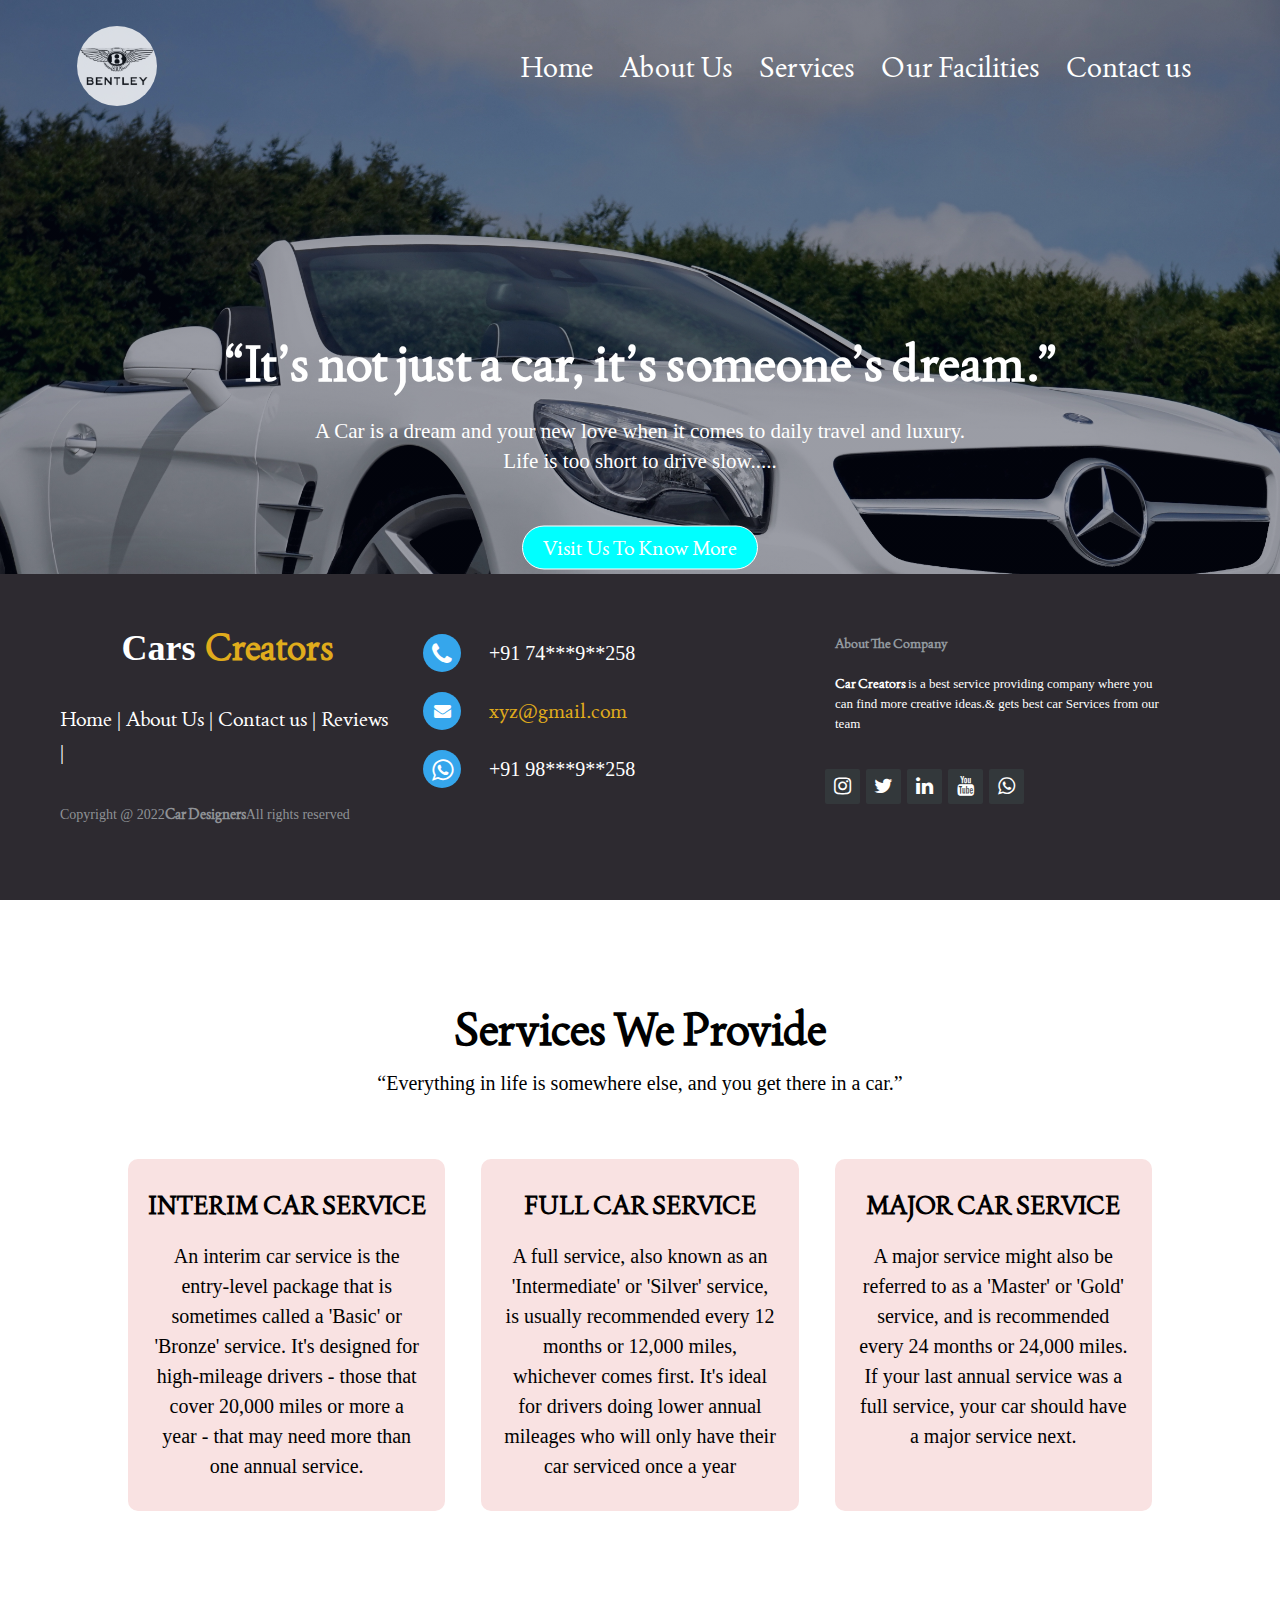
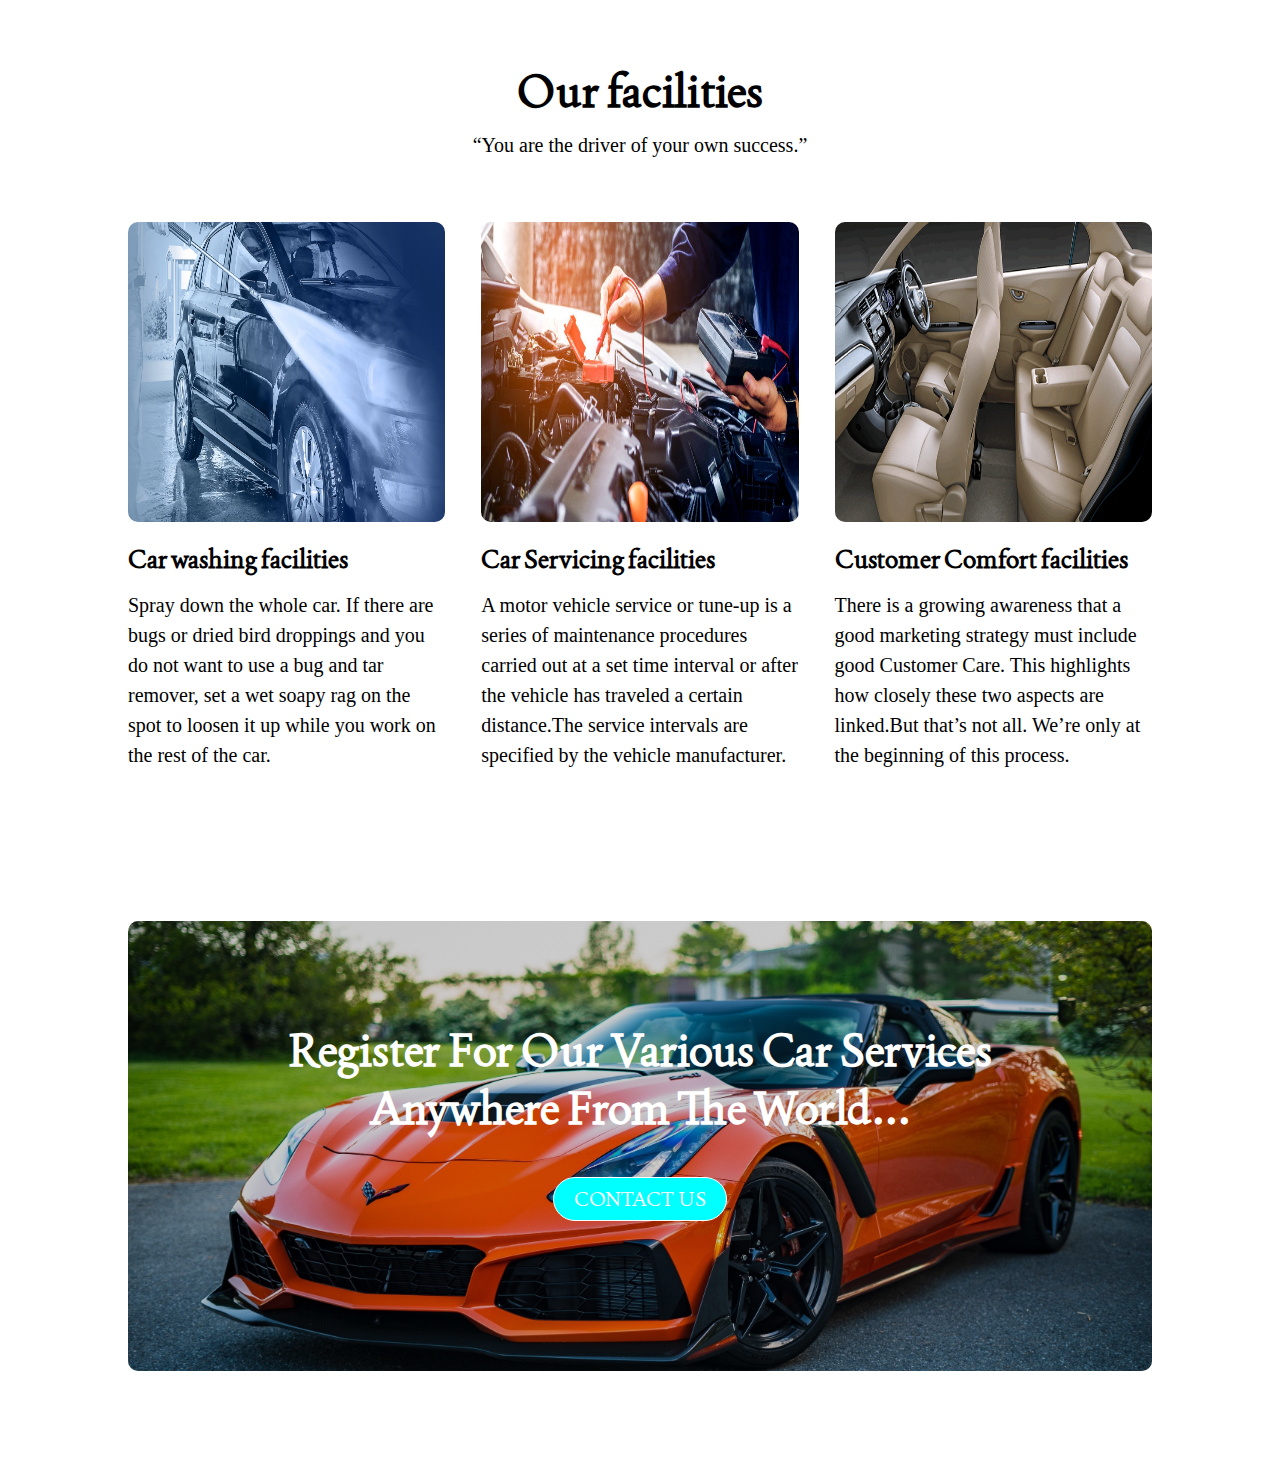
<file: index.html>
<!DOCTYPE html>
<html lang="en">
  <head>
    <meta charset="UTF-8" />
    <meta http-equiv="X-UA-Compatible" content="IE=edge" />
    <meta name="viewport" content="width=device-width, initial-scale=1.0" />
    <link rel="stylesheet" href="style.css" />
    <link rel="preconnect" href="https://fonts.googleapis.com" />
    <link rel="preconnect" href="https://fonts.gstatic.com" crossorigin />
    <link
      href="https://fonts.googleapis.com/css2?family=Freehand&family=Handlee&family=Joan&family=Montserrat:wght@100;300;400;900&family=Poppins:wght@200;300;400;500;600;700;800&family=Sacramento&family=Sansita+Swashed:wght@300&family=Ubuntu:wght@400;500&display=swap"
      rel="stylesheet"
    />
    <link
      rel="stylesheet"
      href="https://stackpath.bootstrapcdn.com/font-awesome/4.7.0/css/font-awesome.min.css"
    />
    <title>Cars Website</title>
  </head>

  <body>
    <section class="header">
      <nav>
        <a href="index.html"><img src="./images/log.jpg " alt="" /></a>
        <div class="nav-links" id="navlinks">
          <i class="fa fa-times" onclick="hideMenu()"></i>
          <ul>
            <li><a href="index.html">Home</a></li>
            <li><a href="about.html" target="blank">About Us</a></li>
            <li><a href="#services">Services</a></li>
            <li><a href="#facility" target="blank">Our Facilities</a></li>
            <li><a href="contact-us.html" target="blank">Contact us</a></li>
          </ul>
        </div>
        <i class="fa fa-bars" onclick="showMenu()"></i>
      </nav>
      <div class="textbox">
        <h1>“It’s not just a car, it’s someone’s dream.”</h1>
        <p class="para1">
          A Car is a dream and your new love when it comes to daily travel and
          luxury. <br />Life is too short to drive slow.....
        </p>
        <a class="btn" href="http://">Visit Us To Know More</a>
      </div>
    </section>
    <!-------------------- services------------ -->
    <section class="services" id="services">
      <h1>Services We Provide</h1>
      <p>“Everything in life is somewhere else, and you get there in a car.”</p>
      <div class="row">
        <div class="colm">
          <h3>INTERIM CAR SERVICE</h3>
          <p>
            An interim car service is the entry-level package that is sometimes
            called a 'Basic' or 'Bronze' service. It's designed for high-mileage
            drivers - those that cover 20,000 miles or more a year - that may
            need more than one annual service.
          </p>
        </div>
        <div class="colm">
          <h3>FULL CAR SERVICE</h3>
          <p>
            A full service, also known as an 'Intermediate' or 'Silver' service,
            is usually recommended every 12 months or 12,000 miles, whichever
            comes first. It's ideal for drivers doing lower annual mileages who
            will only have their car serviced once a year
          </p>
        </div>
        <div class="colm">
          <h3>MAJOR CAR SERVICE</h3>
          <p>
            A major service might also be referred to as a 'Master' or 'Gold'
            service, and is recommended every 24 months or 24,000 miles. If your
            last annual service was a full service, your car should have a major
            service next.
          </p>
        </div>
      </div>
    </section>

    <!-- car facilities -->
    <section class="facilities" id="facility">
      <h1>Our facilities</h1>
      <p>“You are the driver of your own success.”</p>
      <div class="row">
        <div class="colm-facilities">
          <img src="./images/car wash.webp" alt="" />
          <h3>Car washing facilities</h3>
          <p>
            Spray down the whole car. If there are bugs or dried bird droppings
            and you do not want to use a bug and tar remover, set a wet soapy
            rag on the spot to loosen it up while you work on the rest of the
            car.
          </p>
        </div>
        <div class="colm-facilities">
          <img src="./images/car-service.jpg" alt="" />
          <h3>Car Servicing facilities</h3>
          <p>
            A motor vehicle service or tune-up is a series of maintenance
            procedures carried out at a set time interval or after the vehicle
            has traveled a certain distance.The service intervals are specified
            by the vehicle manufacturer.
          </p>
        </div>
        <div class="colm-facilities">
          <img src="./images/comfort.png" alt="" />
          <h3>Customer Comfort facilities</h3>
          <p>
            There is a growing awareness that a good marketing strategy must
            include good Customer Care. This highlights how closely these two
            aspects are linked.But that’s not all. We’re only at the beginning
            of this process.
          </p>
        </div>
      </div>
    </section>

    <!-- call to action -->
    <section class="action">
      <h1>
        Register For Our Various Car Services <br />
        Anywhere From The World...
      </h1>
      <a class="btn" href="contact-us.html">CONTACT US</a>
    </section>

    <!-- footer section -->
    <footer class="footer">
      <div class="footer-left">
        <h3 class="footer-head">Cars <span> Creators</span></h3>
        <p class="footerlinks">
          <a href="http://">Home</a> | <a href="http://">About Us</a> |
          <a href="http://">Contact us</a> | <a href="http://">Reviews</a> |
        </p>
        <p class="footer-company-name">
          Copyright @ 2022<strong>Car Designers</strong>All rights reserved
        </p>
      </div>
      <div class="footer-center">
        <div>
          <i class="fa fa-phone"> </i>
          <p>+91 74***9**258</p>
        </div>
        <div>
          <i class="fa fa-envelope"></i>
          <p><a href="http://">xyz@gmail.com</a></p>
        </div>
        <div>
          <i class="fa fa-whatsapp"></i>
          <p>+91 98***9**258</p>
        </div>
      </div>
      <div class="footer-right">
        <p class="footer-company-about">
          <span>About The Company </span>
          <strong> Car Creators </strong> is a best service providing company
          where you can find more creative ideas.& gets best car Services from
          our team
        </p>
        <div class="footer-icons">
          <i class="fa fa-instagram"></i>
          <i class="fa fa-twitter"></i>
          <i class="fa fa-linkedin"></i>
          <i class="fa fa-youtube"></i>
          <i class="fa fa-whatsapp"></i>
        </div>
      </div>
    </footer>

    <!-- javascript code for  hide menu bar -->
    <script>
      var navLinks = document.getElementById("navlinks");

      function showMenu() {
        navLinks.style.right = "0 ";
      }

      function hideMenu() {
        navLinks.style.right = "-200px ";
      }
    </script>
  </body>
</html>
</file>
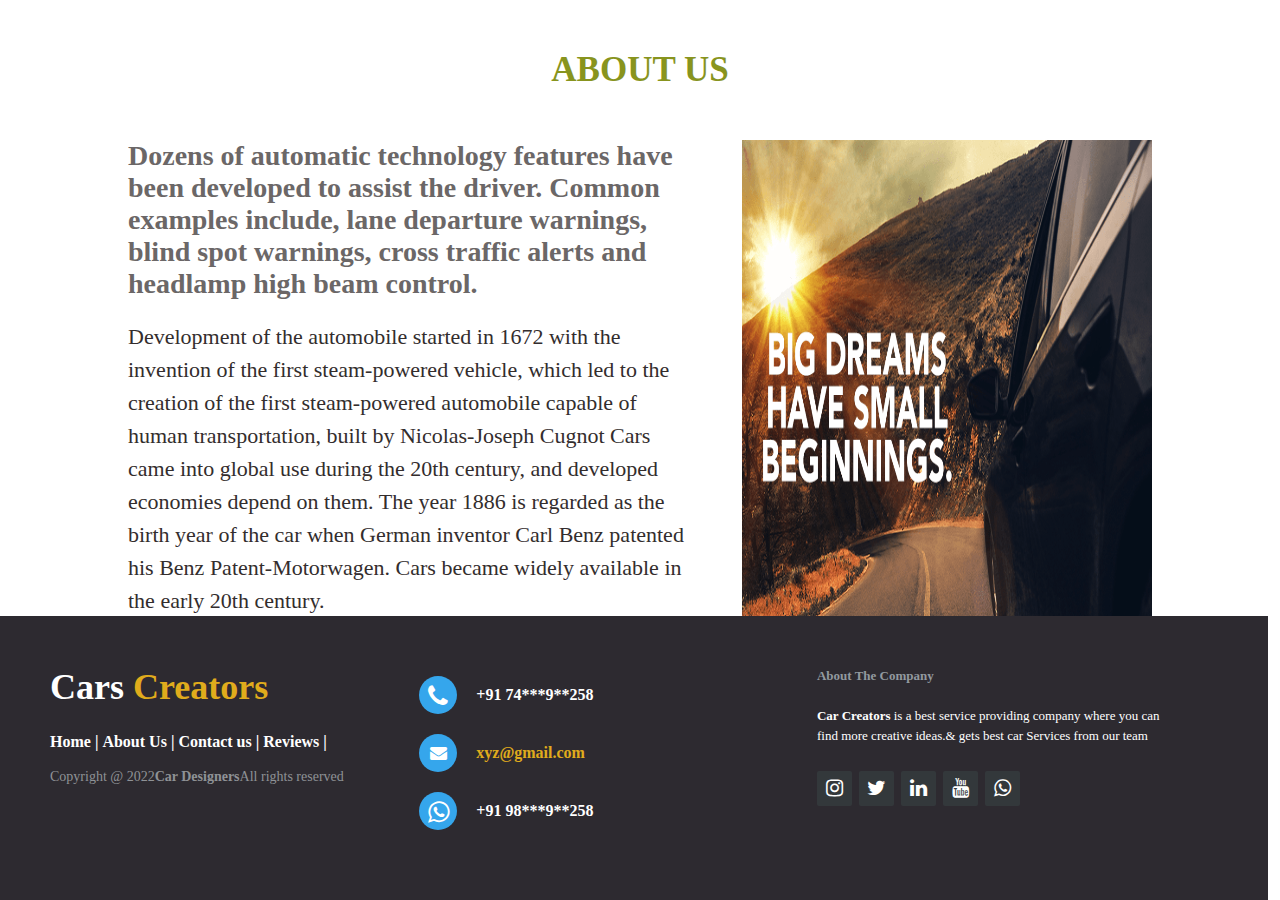
<file: about.html>
<!DOCTYPE html>
<html lang="en">
  <head>
    <meta charset="UTF-8" />
    <meta http-equiv="X-UA-Compatible" content="IE=edge" />
    <meta name="viewport" content="width=device-width, initial-scale=1.0" />
    <title>About Us</title>
    <link rel="stylesheet" href="style1.css" />
    <link
      rel="stylesheet"
      href="https://stackpath.bootstrapcdn.com/font-awesome/4.7.0/css/font-awesome.min.css"
    />
  </head>

  <body>
    <div class="section">
      <div class="container">
        <div class="title">
          <h1>About Us</h1>
        </div>
        <div class="content">
          <div class="article">
            <h3>
              Dozens of automatic technology features have been developed to
              assist the driver. Common examples include, lane departure
              warnings, blind spot warnings, cross traffic alerts and headlamp
              high beam control.
            </h3>
            <p>
              Development of the automobile started in 1672 with the invention
              of the first steam-powered vehicle, which led to the creation of
              the first steam-powered automobile capable of human
              transportation, built by Nicolas-Joseph Cugnot Cars came into
              global use during the 20th century, and developed economies depend
              on them. The year 1886 is regarded as the birth year of the car
              when German inventor Carl Benz patented his Benz
              Patent-Motorwagen. Cars became widely available in the early 20th
              century.
            </p>
            <div class="button">
              <a href="http://">Read More</a>
            </div>
          </div>
        </div>
        <div class="image-section">
          <img src="./images/new-Car-Quotes-1.png" alt="" />
        </div>
        <div class="social">
          <a href="http://"><i class="fa fa-facebook"></i></a>
          <a href="http://"><i class="fa fa-twitter"></i></a>
          <a href="http://"><i class="fa fa-instagram"></i></a>
        </div>
      </div>
    </div>
    <footer class="footer">
      <div class="footer-left">
        <h3 class="footer-head">Cars <span> Creators</span></h3>
        <p class="footerlinks">
          <a href="http://">Home</a> | <a href="http://">About Us</a> |
          <a href="http://">Contact us</a> | <a href="http://">Reviews</a> |
        </p>
        <p class="footer-company-name">
          Copyright @ 2022<strong>Car Designers</strong>All rights reserved
        </p>
      </div>
      <div class="footer-center">
        <div>
          <i class="fa fa-phone"> </i>
          <p>+91 74***9**258</p>
        </div>
        <div>
          <i class="fa fa-envelope"></i>
          <p><a href="http://">xyz@gmail.com</a></p>
        </div>
        <div>
          <i class="fa fa-whatsapp"></i>
          <p>+91 98***9**258</p>
        </div>
      </div>
      <div class="footer-right">
        <p class="footer-company-about">
          <span>About The Company </span>
          <strong> Car Creators </strong> is a best service providing company
          where you can find more creative ideas.& gets best car Services from
          our team
        </p>
        <div class="footer-icons">
          <i class="fa fa-instagram"></i>
          <i class="fa fa-twitter"></i>
          <i class="fa fa-linkedin"></i>
          <i class="fa fa-youtube"></i>
          <i class="fa fa-whatsapp"></i>
        </div>
      </div>
    </footer>
  </body>
</html>
</file>
<file: style.css>
* {
  margin: 0;
  padding: 0;
  font-family: "Joan", serif;
}

.header {
  min-height: 100vh;
  width: 100%;
  background-image: linear-gradient(rgba(4, 9, 30, 0.4), rgba(4, 9, 30, 0.4)),
    url(./images/car8.jpg);
  background-position: center;
  background-size: cover;
  position: relative;
}

nav {
  display: flex;
  padding: 2% 6%;
  justify-content: space-between;
  align-items: center;
}

nav img {
  width: 80px;
  opacity: 0.8;
  border-radius: 50%;
}

.nav-links {
  flex: 1;
  text-align: right;
}

.nav-links ul li {
  list-style: none;
  display: inline-block;
  padding: 8px 12px;
  position: relative;
}

.nav-links ul li a {
  color: white;
  text-decoration: none;
  font-size: 28px;
}

.nav-links ul li::after {
  content: "";
  width: 0%;
  height: 2px;
  background: #f44336;
  display: block;
  margin: auto;
  transition: 0.6s;
}

.nav-links ul li:hover::after {
  width: 100%;
}

.textbox {
  width: 90%;
  color: white;
  position: absolute;
  top: 50%;
  left: 50%;
  transform: translate(-50%, -50%);
  text-align: center;
}

.textbox h1 {
  font-size: 50px;
}

.textbox .para1 {
  margin: 10px 0 40px;
  font-size: 21px;
  color: white;
}

.btn {
  border: 1px solid white;
  padding: 8px 20px;
  text-decoration: none;
  display: inline-block;
  color: white;
  font-size: 20px;
  background: aqua;
  position: relative;
  cursor: pointer;
  border-radius: 50px;
}

.btn:hover {
  border: 1px solid rgb(77, 255, 0);
  background: rgb(77, 255, 0);
  transition: 1s;
}

nav .fa {
  display: none;
}

@media (max-width: 650px) {
  .textbox h1 {
    font-size: 30px;
  }
  .nav-links ul li {
    display: block;
  }
  .nav-links {
    position: absolute;
    background: rgb(41, 40, 40, 0.9);
    height: 100vh;
    width: 200px;
    top: 0;
    right: -200px;
    text-align: left;
    z-index: 2;
    transition: 0.8s;
  }
  nav .fa {
    display: block;
    color: white;
    margin: 10px;
    font-size: 22px;
    cursor: pointer;
  }
  .nav-links ul {
    padding: 30px;
  }
}

/* services */

.services {
  width: 80%;
  margin: auto;
  text-align: center;
  padding-top: 100px;
}

h1 {
  font-size: 45px;
  font-weight: 800;
}

p {
  color: black;
  font-size: 20px;
  font-weight: 200;
  line-height: 30px;
  padding: 10px;
  font-family: Cambria, Cochin, Georgia, Times, "Times New Roman", serif;
}

.row {
  margin-top: 5%;
  display: flex;
  justify-content: space-between;
}

.colm {
  flex-basis: 31%;
  border-radius: 10px;
  background: #f9e2e2;
  margin-bottom: 5%;
  padding: 20px 12px;
  box-sizing: border-box;
  transition: 0.5s;
}

h3 {
  text-align: center;
  font-weight: 900;
  margin: 10px 0;
  font-size: 25px;
}

.colm:hover {
  box-shadow: 0 0 20px 0px rgba(0, 0, 0, 0.3);
}

@media (max-width: 650px) {
  .row {
    flex-direction: column;
  }
}

/* Facilities */

.facilities {
  width: 80%;
  margin: auto;
  text-align: center;
  padding-top: 100px;
}

.colm-facilities {
  flex-basis: 31%;
  border-radius: 10px;
  margin-bottom: 5%;
  text-align: left;
}

.colm-facilities img {
  width: 100%;
  border-radius: 10px;
  height: 300px;
}

.colm-facilities p {
  padding: 0;
  font-weight: 200px;
  font-size: 20px;
}

.colm-facilities h3 {
  margin-top: 16px;
  margin-bottom: 15px;
  text-align: left;
}

/* action section */

.action {
  margin: 100px auto;
  width: 80%;
  background-image: linear-gradient(rgba(0, 0, 0, 0.2), rgba(0, 0, 0, 0.2)),
    url(./images/car2.jpg);
  background-position: center;
  background-size: cover;
  border-radius: 10px;
  text-align: center;
  padding-top: 100px;
  padding-bottom: 150px;
}

.action h1 {
  color: white;
  margin-bottom: 40px;
  padding: 0;
}

@media (max-width: 650px) {
  .action h1 {
    font-size: 25px;
  }
}

/* footer */

.footer {
  position: fixed;
  bottom: 0;
}

@media (max-height: 800px) {
  .footer {
    position: static;
  }
}

.footer {
  background-color: #2d2a30;
  box-sizing: border-box;
  widows: 100%;
  text-align: left;
  font: bold 16px sans-serief;
  padding: 50px 50px 60px 50px;
  margin-top: 80px;
}

.footer .footer-left,
.footer .footer-center,
.footer .footer-right {
  display: inline-block;
  vertical-align: top;
}

.footer .footer-left {
  width: 30%;
}

.footer h3 {
  color: white;
  font: bold 36px "cursive", cursive;
  margin: 0;
}

.footer h3 span {
  color: #e0ac1c;
}

.footer .footerlinks {
  color: white;
  margin: 20px 0 12px;
}

.footer .footerlinks a {
  display: inline-block;
  line-height: 1.8;
  text-decoration: none;
  color: inherit;
}

.footer .footer-company-name {
  color: #8f9296;
  font-size: 14px;
  font-weight: normal;
  margin: 0;
}

.footer .footer-center {
  width: 35%;
}

.footer .footer-center i:hover {
  background-color: #f28f92;
  transition: 1s ease-in;
  transform: rotate(360deg);
}

.footer .footer-center i {
  background-color: #35a6ec;
  color: white;
  font-size: 25px;
  width: 38px;
  height: 38px;
  border-radius: 50%;
  text-align: center;
  line-height: 42px;
  margin: 10px 15px;
  vertical-align: middle;
}

.footer .footer-center i.fa-envelope {
  font-size: 17px;
  line-height: 38px;
}

.footer .footer-center p {
  display: inline-block;
  color: white;
  vertical-align: middle;
  margin: 0;
}

.footer .footer-center p span {
  display: block;
  font-weight: normal;
  font-size: 14px;
  line-height: 2;
}

.footer .footer-center p a {
  color: #e0ac1c;
  text-decoration: none;
}

.footer .footer-right {
  width: 30%;
}

.footer .footer-company-about {
  line-height: 20px;
  color: white;
  font-size: 13px;
  font-weight: normal;
  margin: 0;
}

.footer .footer-company-about span {
  display: block;
  color: #92999f;
  font-size: 13px;
  font-weight: bold;
  margin-bottom: 20px;
}

.footer .footer-icons {
  margin-top: 25px;
}

.footer .footer-icons i {
  display: inline-block;
  width: 35px;
  height: 35px;
  cursor: pointer;
  background-color: #33383b;
  border-radius: 2px;
  font-size: 20px;
  color: white;
  text-align: center;
  line-height: 35px;
  margin-right: 3px;
  margin-bottom: 5px;
}

.footer .footer-icons i:hover {
  background-color: #35a6ec;
}

.footerlinks a:hover {
  color: #35a6ec;
}

@media (max-width: 650px) {
  .footer.footerlinks,
  .footer.footer-center,
  footer .footer-right {
    display: block;
    width: 100%;
    margin-bottom: 40px;
    text-align: center;
  }
  .footer .footer-center i {
    margin-left: 0;
  }
}
</file>
<file: style1.css>
* {
  margin: 0;
  padding: 0;
  box-sizing: border-box;
  font-family: "Joan", serif;
}

/* body {
    background: linear-gradient(rgba(4, 9, 30, 0.4), rgba(4, 9, 30, 0.4));
} */

.section {
  width: 100%;
}

.section .container {
  width: 80%;
  display: block;
  margin: 0px auto;
  padding: 50px 0;
}

.container .title {
  width: 100%;
  text-align: center;
  margin-bottom: 50px;
}

.container .title h1 {
  text-transform: uppercase;
  font-size: 35px;
  color: #88941e;
}

.content {
  float: left;
  width: 55%;
}

.image-section {
  float: right;
  width: 40%;
}

.image-section img {
  width: 100%;
  height: 550px;
  background: transparent;
  /* opacity: 0.6; */
}

.content .article h3 {
  color: #6b6767;
  font-size: 28px;
}

.content .article p {
  margin-top: 20px;
  font-size: 22px;
  line-height: 1.5;
  color: rgb(51, 45, 45);
}

.content .article .button {
  margin-top: 50px;
}

.content .article .button a {
  text-decoration: none;
  padding: 8px 25px;
  background-color: #88941e;
  border-radius: 40px;
  color: white;
  font-size: 20px;
  letter-spacing: 1.5px;
}

.content .article .button a:hover {
  color: #fff;
  background-color: #f28f92;
  transition: 1s ease;
}

.container .social {
  width: 100%;
  clear: both;
  margin-top: 80px;
  text-align: center;
  display: inline-block;
}

.container .social i {
  color: #fff;
  font-size: 22px;
  height: 45px;
  width: 45px;
  border-radius: 50%;
  line-height: 45px;
  text-align: center;
  background-color: #88941e;
  margin: 0px 5px;
}

.container .social i:hover {
  color: whitesmoke;
  background-color: #f28f92;
  transition: 1s ease-in;
  transform: rotate(360deg);
}

@media (max-width: 650px) {
  .section .container {
    width: 80%;
    display: block;
    margin: auto;
  }
  .content {
    float: none;
    width: 100%;
    display: block;
    margin: auto;
  }
  .image-section {
    float: none;
    width: 100%;
    margin-top: 30px;
  }
  .image-section img {
    width: 100%;
    height: auto;
    display: block;
    margin: auto;
  }
  .content .article .button {
    text-align: center;
  }
  .content .article .button a {
    font-size: 16px;
    padding: 10px 16px;
  }
  .container .social i {
    font-size: 18px;
    height: 40px;
    width: 40px;
  }
}
.footer {
  position: fixed;
  bottom: 0;
}

@media (max-height: 800px) {
  .footer {
    position: static;
  }
}

.footer {
  background-color: #2d2a30;
  box-sizing: border-box;
  widows: 100%;
  text-align: left;
  font: bold 16px sans-serief;
  padding: 50px 50px 60px 50px;
  margin-top: 80px;
}

.footer .footer-left,
.footer .footer-center,
.footer .footer-right {
  display: inline-block;
  vertical-align: top;
}

.footer .footer-left {
  width: 30%;
}

.footer h3 {
  color: white;
  font: bold 36px "cursive", cursive;
  margin: 0;
}

.footer h3 span {
  color: #e0ac1c;
}

.footer .footerlinks {
  color: white;
  margin: 20px 0 12px;
}

.footer .footerlinks a {
  display: inline-block;
  line-height: 1.8;
  text-decoration: none;
  color: inherit;
}

.footer .footer-company-name {
  color: #8f9296;
  font-size: 14px;
  font-weight: normal;
  margin: 0;
}

.footer .footer-center {
  width: 35%;
}

.footer .footer-center i:hover {
  background-color: #f28f92;
  transition: 1s ease-in;
  transform: rotate(360deg);
}

.footer .footer-center i {
  background-color: #35a6ec;
  color: white;
  font-size: 25px;
  width: 38px;
  height: 38px;
  border-radius: 50%;
  text-align: center;
  line-height: 42px;
  margin: 10px 15px;
  vertical-align: middle;
}

.footer .footer-center i.fa-envelope {
  font-size: 17px;
  line-height: 38px;
}

.footer .footer-center p {
  display: inline-block;
  color: white;
  vertical-align: middle;
  margin: 0;
}

.footer .footer-center p span {
  display: block;
  font-weight: normal;
  font-size: 14px;
  line-height: 2;
}

.footer .footer-center p a {
  color: #e0ac1c;
  text-decoration: none;
}

.footer .footer-right {
  width: 30%;
}

.footer .footer-company-about {
  line-height: 20px;
  color: white;
  font-size: 13px;
  font-weight: normal;
  margin: 0;
}

.footer .footer-company-about span {
  display: block;
  color: #92999f;
  font-size: 13px;
  font-weight: bold;
  margin-bottom: 20px;
}

.footer .footer-icons {
  margin-top: 25px;
}

.footer .footer-icons i {
  display: inline-block;
  width: 35px;
  height: 35px;
  cursor: pointer;
  background-color: #33383b;
  border-radius: 2px;
  font-size: 20px;
  color: white;
  text-align: center;
  line-height: 35px;
  margin-right: 3px;
  margin-bottom: 5px;
}

.footer .footer-icons i:hover {
  background-color: #35a6ec;
}

.footerlinks a:hover {
  color: #35a6ec;
}

@media (max-width: 650px) {
  .footer.footerlinks,
  .footer.footer-center,
  footer .footer-right {
    display: block;
    width: 100%;
    margin-bottom: 40px;
    text-align: center;
  }
  .footer .footer-center i {
    margin-left: 0;
  }
}
</file>
